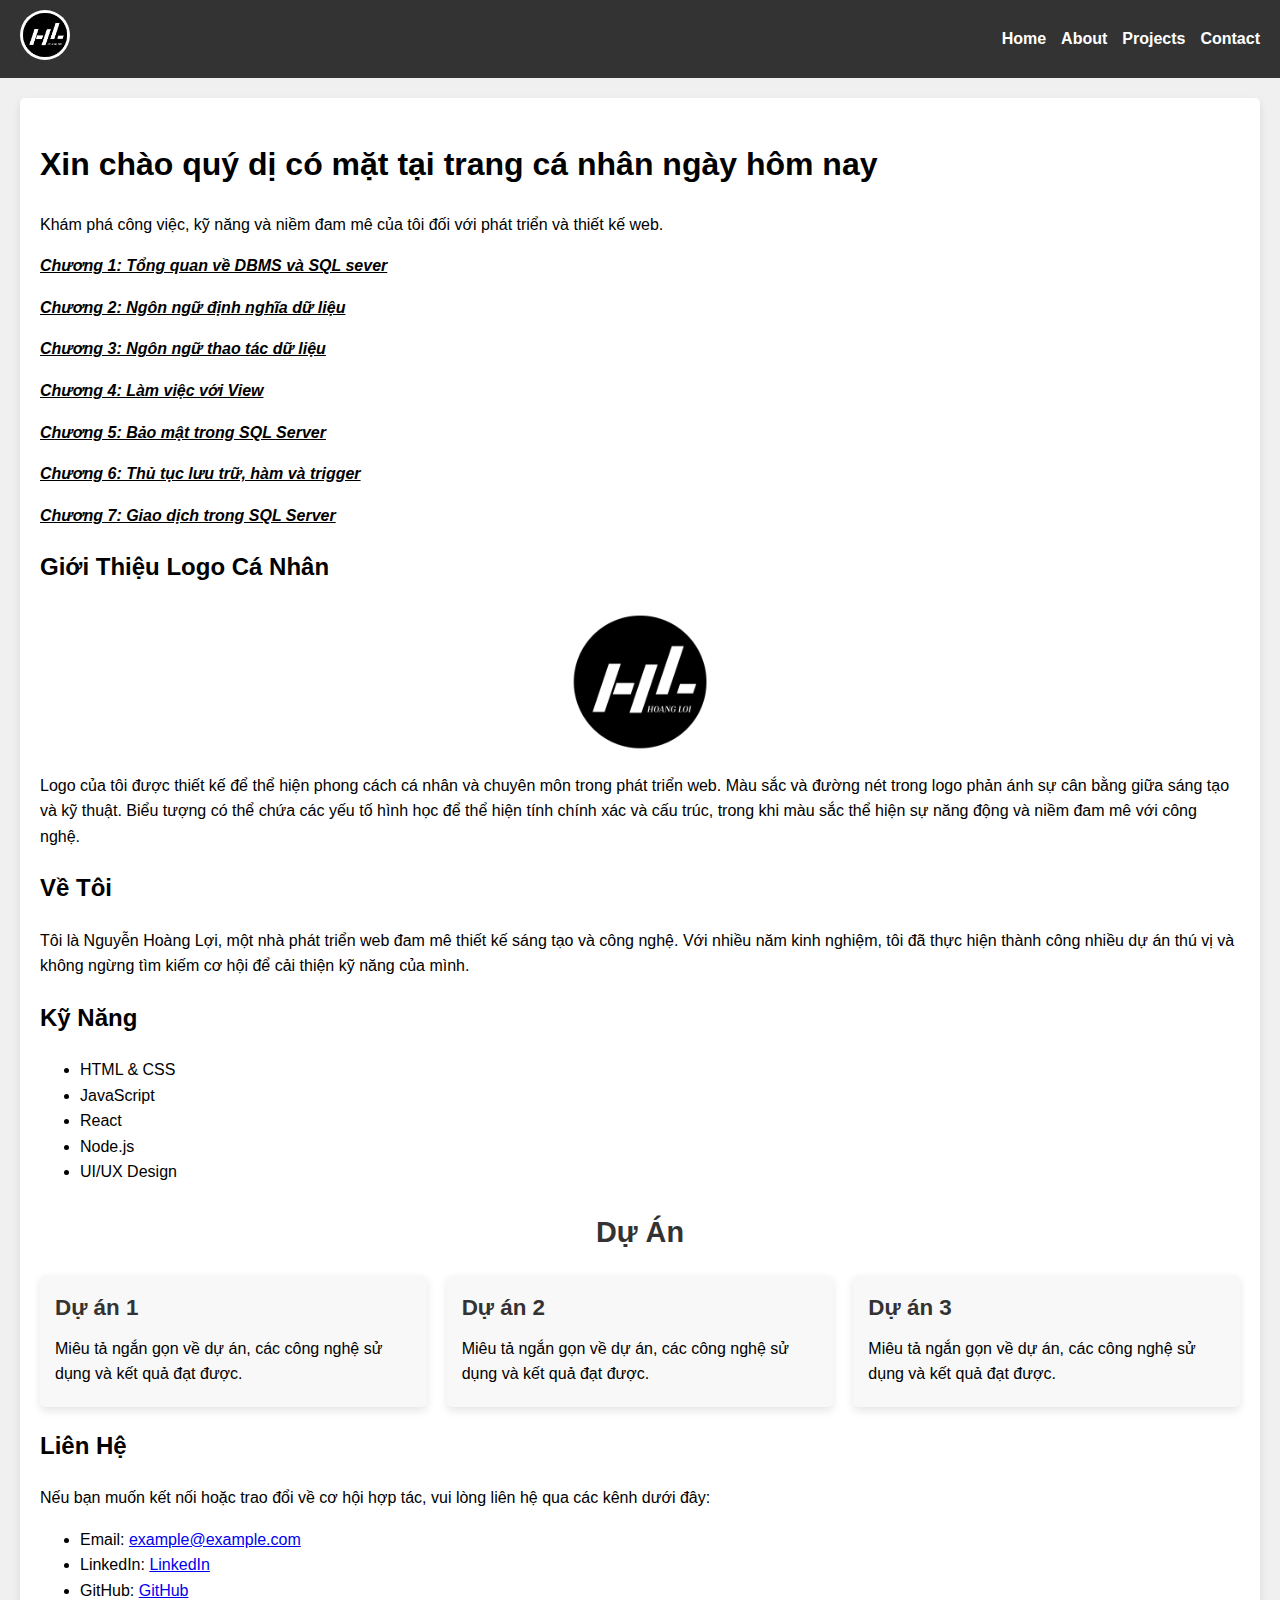
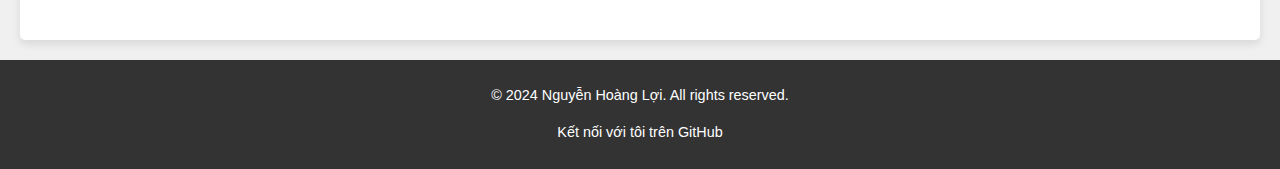
<file: index.html>
<!DOCTYPE html>
<html lang="en">

<head>
    <meta charset="UTF-8">
    <meta name="viewport" content="width=device-width, initial-scale=1.0">
    <title>Trang Cá Nhân - Nguyễn Hoàng Lợi</title>
    <link rel="stylesheet" href="styles.css">
</head>

<body>
    <!-- Header -->
    <header>
        <div class="logo">
            <!-- Place the logo in the header -->
            <img src="TKDH ảnh.png" alt="Personal Logo">
        </div>
        <nav>
            <ul>
                <li><a href="index.html">Home</a></li>
                <li><a href="about.html">About</a></li>
                <li><a href="projects.html">Projects</a></li>
                <li><a href="contact.html">Contact</a></li>
            </ul>
        </nav>
    </header>

    <!-- Intro Section -->
    <main>
        <section class="intro">
            <h1>Xin chào quý dị có mặt tại trang cá nhân ngày hôm nay</h1>
            <p>Khám phá công việc, kỹ năng và niềm đam mê của tôi đối với phát triển và thiết kế web.</p>
        </section>
        <div class="Chuong">
            <a class="XqQF9c" href="1 Tổng quan về DBMS và SQL sever.pdf" target="_blank"
                style="color: inherit; text-decoration: none;"><span class="C9DxTc aw5Odc "
                    style="text-decoration: underline;">Chương 1: Tổng quan về DBMS và SQL sever</span></a></p>
            <a class="XqQF9c" href="2 Ngôn ngữ định nghĩa dữ liệu.pdf" target="_blank"
                style="color: inherit; text-decoration: none;"><span class="C9DxTc aw5Odc "
                    style="text-decoration: underline;">Chương 2: Ngôn ngữ định nghĩa dữ liệu</span></a></p>
            <a class="XqQF9c" href="3 Ngôn ngữ thao tác dữ liệu.pdf" target="_blank"
                style="color: inherit; text-decoration: none;"><span class="C9DxTc aw5Odc "
                    style="text-decoration: underline;">Chương 3: Ngôn ngữ thao tác dữ liệu</span></a></p>
            <a class="XqQF9c" href="4 Làm việc với View.pdf" target="_blank"
                style="color: inherit; text-decoration: none;"><span class="C9DxTc aw5Odc "
                    style="text-decoration: underline;">Chương 4: Làm việc với View</span></a></p>
            <a class="XqQF9c" href="5 Bảo mật trong SQL Server.pdf" target="_blank"
                style="color: inherit; text-decoration: none;"><span class="C9DxTc aw5Odc "
                    style="text-decoration: underline;">Chương 5: Bảo mật trong SQL Server</span></a></p>
            <a class="XqQF9c" href="6 Thủ tục lưu trữ, hàm và trigger.pdf" target="_blank"
                style="color: inherit; text-decoration: none;"><span class="C9DxTc aw5Odc "
                    style="text-decoration: underline;">Chương 6: Thủ tục lưu trữ, hàm và trigger</span></a></p>
            <a class="XqQF9c" href="7 Giao dịch trong SQL Server.pdf" target="_blank"
                style="color: inherit; text-decoration: none;"><span class="C9DxTc aw5Odc "
                    style="text-decoration: underline;">Chương 7: Giao dịch trong SQL Server</span></a></p>
        </div>

        <!-- Logo Analysis Section -->
        <section class="logo-analysis" id="logo">
            <h2>Giới Thiệu Logo Cá Nhân</h2>
            <img src="TKDH ảnh.png" alt="Personal Logo" width="150" height="150"
                style="display: block; margin: 0 auto;">
            <p>Logo của tôi được thiết kế để thể hiện phong cách cá nhân và chuyên môn trong phát triển web. Màu sắc và
                đường nét trong logo phản ánh sự cân bằng giữa sáng tạo và kỹ thuật. Biểu tượng có thể chứa các yếu tố
                hình học để thể hiện tính chính xác và cấu trúc, trong khi màu sắc thể hiện sự năng động và niềm đam mê
                với công nghệ.</p>
        </section>

        <!-- About Section -->
        <section class="about" id="about">
            <h2>Về Tôi</h2>
            <p>Tôi là Nguyễn Hoàng Lợi, một nhà phát triển web đam mê thiết kế sáng tạo và công nghệ. Với nhiều năm kinh
                nghiệm, tôi đã thực hiện thành công nhiều dự án thú vị và không ngừng tìm kiếm cơ hội để cải thiện kỹ
                năng của mình.</p>
        </section>

        <!-- Skills Section -->
        <section class="skills" id="skills">
            <h2>Kỹ Năng</h2>
            <ul>
                <li>HTML & CSS</li>
                <li>JavaScript</li>
                <li>React</li>
                <li>Node.js</li>
                <li>UI/UX Design</li>
            </ul>
        </section>

        <!-- Projects Section -->
        <section class="projects" id="projects">
            <h2>Dự Án</h2>
            <div class="project-list">
                <article class="project-item">
                    <h3>Dự án 1</h3>
                    <p>Miêu tả ngắn gọn về dự án, các công nghệ sử dụng và kết quả đạt được.</p>
                </article>
                <article class="project-item">
                    <h3>Dự án 2</h3>
                    <p>Miêu tả ngắn gọn về dự án, các công nghệ sử dụng và kết quả đạt được.</p>
                </article>
                <article class="project-item">
                    <h3>Dự án 3</h3>
                    <p>Miêu tả ngắn gọn về dự án, các công nghệ sử dụng và kết quả đạt được.</p>
                </article>
            </div>
        </section>

        <!-- Contact Section -->
        <section class="contact" id="contact">
            <h2>Liên Hệ</h2>
            <p>Nếu bạn muốn kết nối hoặc trao đổi về cơ hội hợp tác, vui lòng liên hệ qua các kênh dưới đây:</p>
            <ul>
                <li>Email: <a href="mailto:example@example.com">example@example.com</a></li>
                <li>LinkedIn: <a href="https://linkedin.com/in/yourprofile" target="_blank">LinkedIn</a></li>
                <li>GitHub: <a href="https://github.com/NGUYENHOANGLOI" target="_blank">GitHub</a></li>
            </ul>
        </section>
    </main>

    <!-- Footer -->
    <footer>
        <p>&copy; 2024 Nguyễn Hoàng Lợi. All rights reserved.</p>
        <p>Kết nối với tôi trên <a href="https://github.com/NGUYENHOANGLOI" style="color: #fff;">GitHub</a></p>
    </footer>
</body>

</html>
</file>
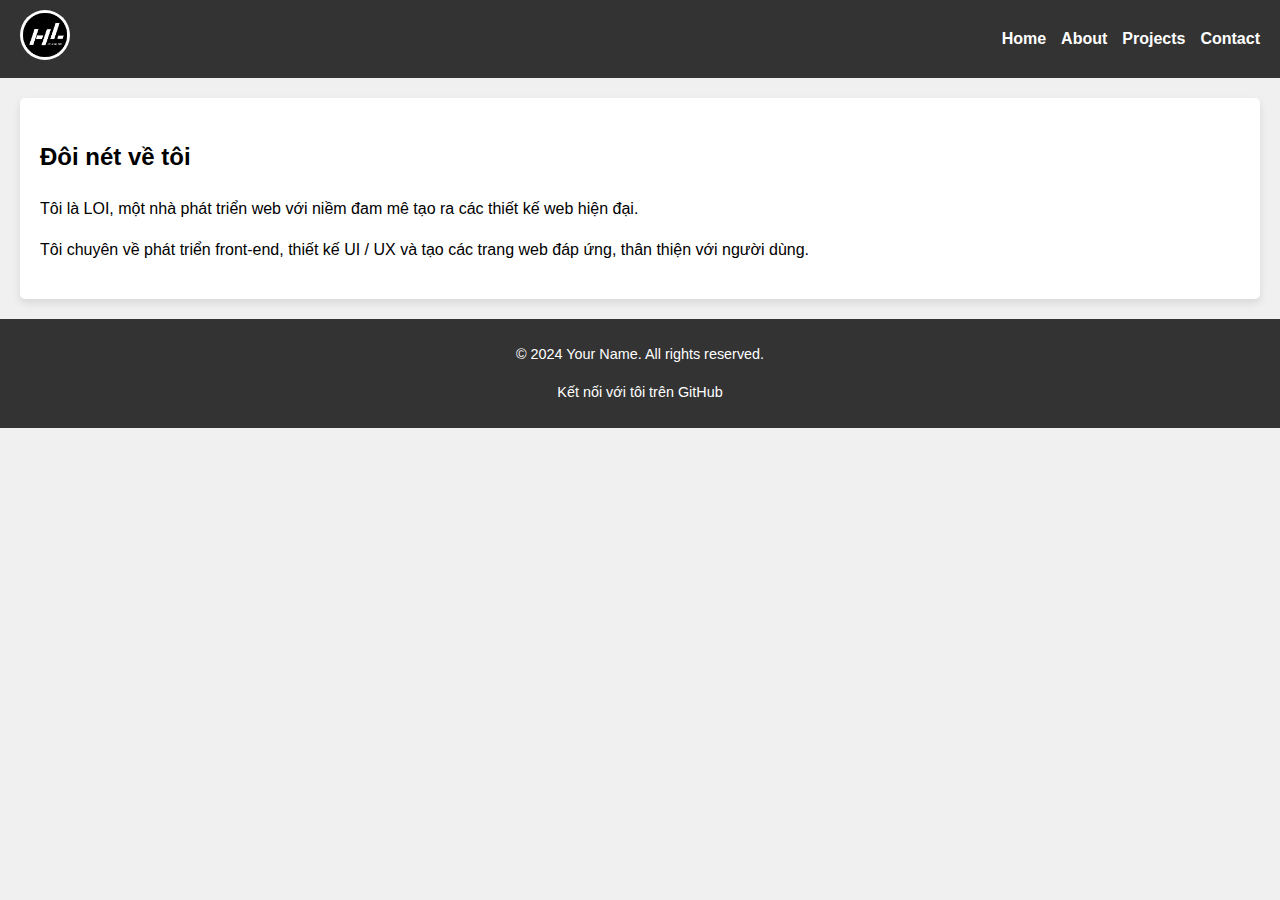
<file: about.html>
<!DOCTYPE html>
<html lang="en">

<head>
    <meta charset="UTF-8">
    <meta name="viewport" content="width=device-width, initial-scale=1.0">
    <title>About Me</title>
    <link rel="stylesheet" href="styles.css">
</head>

<body>
    <header>
        <div class="logo">
            <img src="TKDH ảnh.png" alt="Personal Logo">
        </div>
        <nav>
            <ul>
                <li><a href="index.html">Home</a></li>
                <li><a href="about.html">About</a></li>
                <li><a href="projects.html">Projects</a></li>
                <li><a href="contact.html">Contact</a></li>
            </ul>
        </nav>
    </header>

    <main>
        <section class="about">
            <h2>Đôi nét về tôi</h2>
            <p>Tôi là LOI, một nhà phát triển web với niềm đam mê tạo ra các thiết kế web hiện đại.</p>
            <p>Tôi chuyên về phát triển front-end, thiết kế UI / UX và tạo các trang web đáp ứng, thân thiện với người
                dùng.</p>
        </section>
    </main>

    <footer>
        <p>&copy; 2024 Your Name. All rights reserved.</p>
        <p>Kết nối với tôi trên <a href="https://github.com/NGUYENHOANGLOI" style="color: #fff;">GitHub</a></p>
    </footer>

    <script>
        const skills = [
            "HTML: Xây dựng cấu trúc trang web vững chắc.",
            "CSS: Tạo kiểu và thiết kế giao diện hấp dẫn.",
            "JavaScript: Thêm tính tương tác cho trang web.",
            "React: Phát triển ứng dụng web một cách hiệu quả.",
            "UI/UX Design: Tối ưu hóa trải nghiệm người dùng."
        ];

        const skillsContainer = document.getElementById('skills-container');

        // Tạo khung cho từng kỹ năng
    </script>
</body>

</html>
</file>
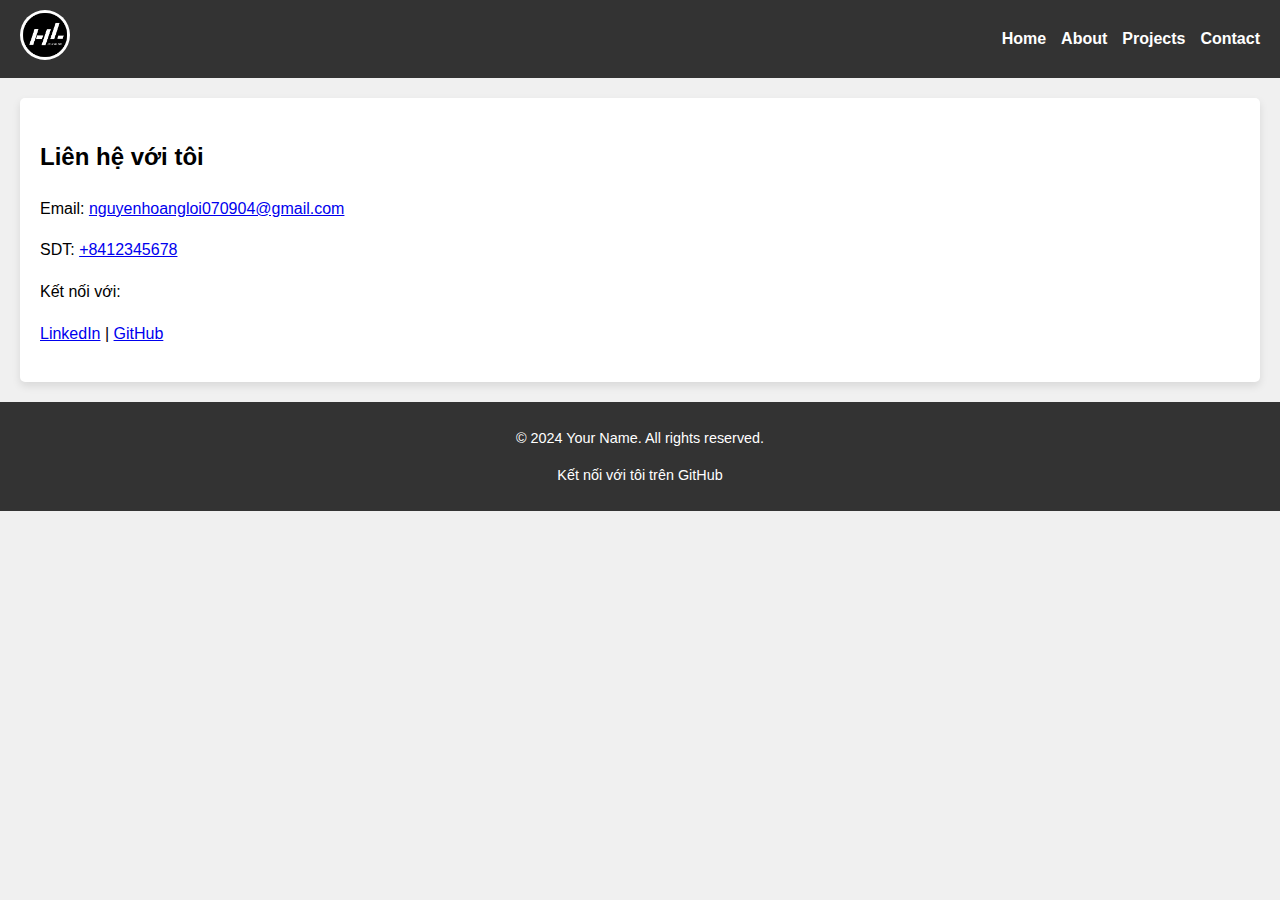
<file: contact.html>
<!DOCTYPE html>
<html lang="en">

<head>
    <meta charset="UTF-8">
    <meta name="viewport" content="width=device-width, initial-scale=1.0">
    <title>Contact Me</title>
    <link rel="stylesheet" href="styles.css">
</head>

<body>
    <header>
        <div class="logo">
            <img src="TKDH ảnh.png" alt="Personal Logo">
        </div>
        <nav>
            <ul>
                <li><a href="index.html">Home</a></li>
                <li><a href="about.html">About</a></li>
                <li><a href="projects.html">Projects</a></li>
                <li><a href="contact.html">Contact</a></li>
            </ul>
        </nav>
    </header>

    <main>
        <section class="contact">
            <h2>Liên hệ với tôi</h2>
            <p>Email: <a href="mailto:nguyenhoangloi070904@gmail.com">nguyenhoangloi070904@gmail.com</a></p>
            <p>SDT: <a href="tel:0765954804">+8412345678</a></p>

            <p>Kết nối với:</p>
            <p>
                <a href="https://linkedin.com/in/yourprofile" target="_blank">LinkedIn</a> |
                <a href="https://github.com/NGUYENHOANGLOI" target="_blank">GitHub</a>
            </p>
        </section>
    </main>

    <footer>
        <p>&copy; 2024 Your Name. All rights reserved.</p>
        <p>Kết nối với tôi trên <a href="https://github.com/NGUYENHOANGLOI" style="color: #fff;">GitHub</a></p>
    </footer>
</body>

</html>
</file>
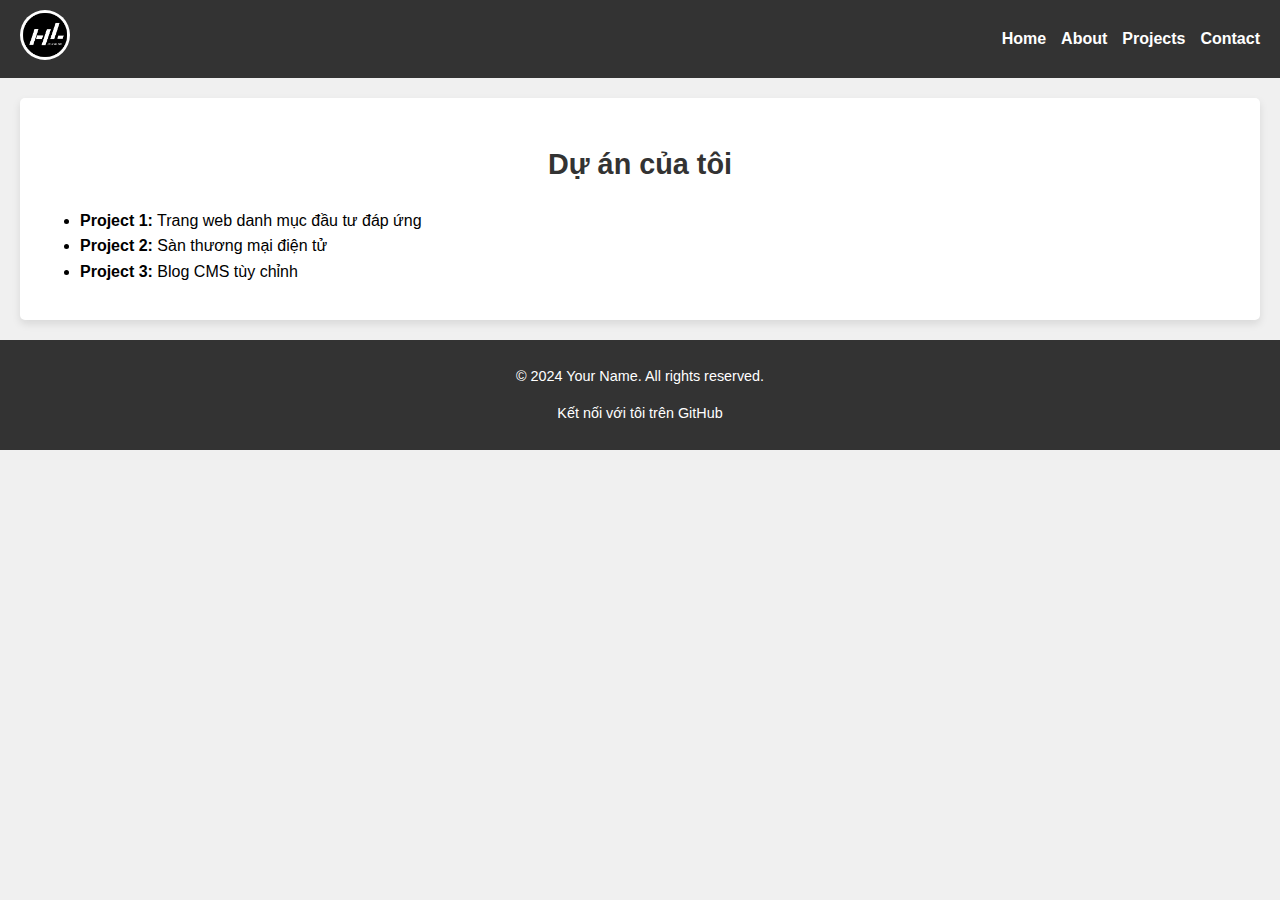
<file: projects.html>
<!DOCTYPE html>
<html lang="en">

<head>
    <meta charset="UTF-8">
    <meta name="viewport" content="width=device-width, initial-scale=1.0">
    <title>My Projects</title>
    <link rel="stylesheet" href="styles.css">
</head>

<body>
    <header>
        <div class="logo">
            <img src="TKDH ảnh.png" alt="Personal Logo">
        </div>
        <nav>
            <ul>
                <li><a href="index.html">Home</a></li>
                <li><a href="about.html">About</a></li>
                <li><a href="projects.html">Projects</a></li>
                <li><a href="contact.html">Contact</a></li>
            </ul>
        </nav>
    </header>

    <main>
        <section class="projects">
            <h2>Dự án của tôi</h2>
            <ul>
                <li><strong>Project 1:</strong> Trang web danh mục đầu tư đáp ứng </li>
                <li><strong>Project 2:</strong> Sàn thương mại điện tử</li>
                <li><strong>Project 3:</strong> Blog CMS tùy chỉnh</li>
            </ul>
        </section>
    </main>

    <footer>
        <p>&copy; 2024 Your Name. All rights reserved.</p>
        <p>Kết nối với tôi trên <a href="https://github.com/NGUYENHOANGLOI" style="color: #fff;">GitHub</a></p>
    </footer>
</body>

</html>
</file>
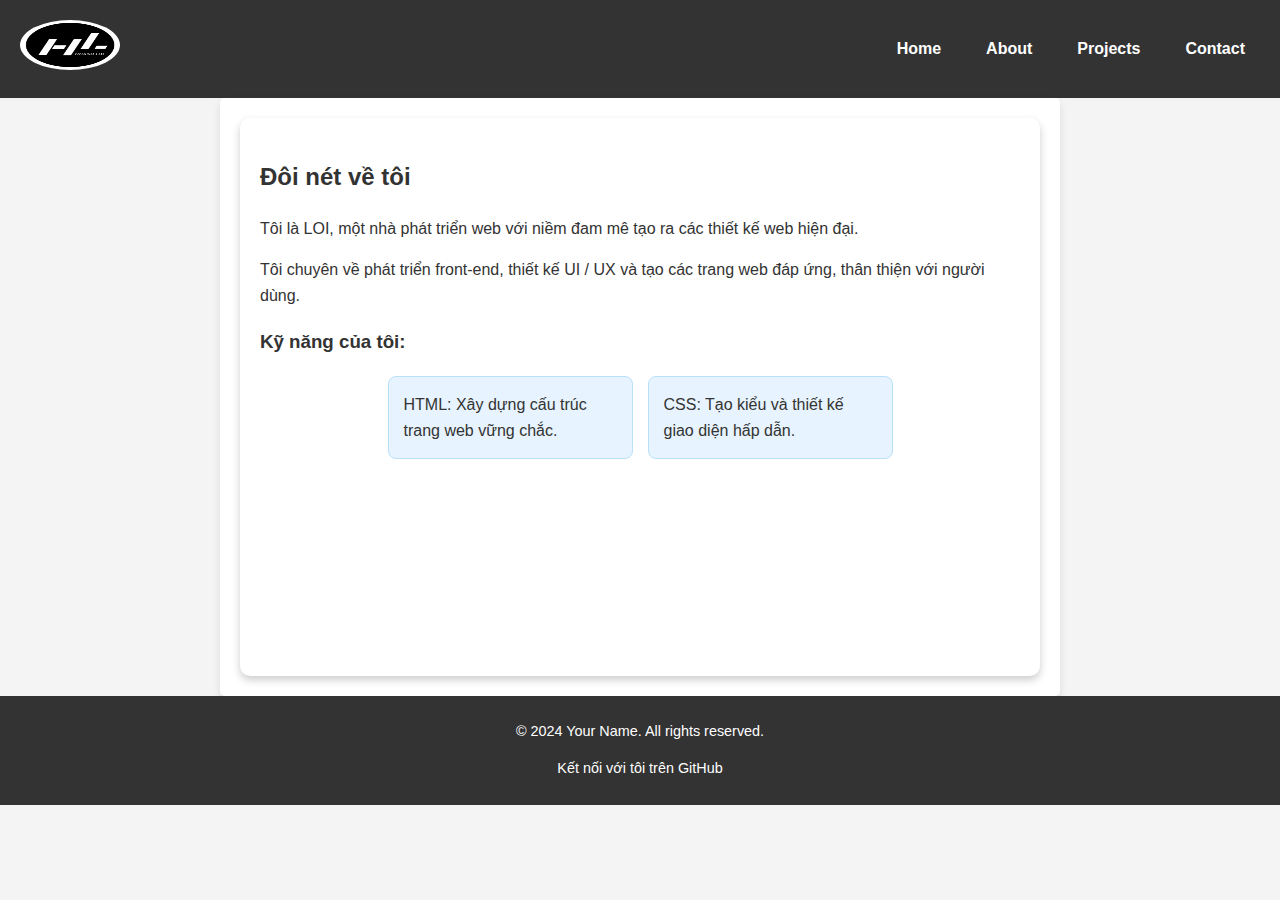
<file: ss.html>
<!DOCTYPE html>
<html lang="en">

<head>
    <meta charset="UTF-8">
    <meta name="viewport" content="width=device-width, initial-scale=1.0">
    <title>About Me</title>
    <link rel="stylesheet" href="styles.css">
    <style>
        body {
            font-family: Arial, sans-serif;
            margin: 0;
            padding: 0;
            color: #333;
            background-color: #f4f4f4;
        }

        header {
            background-color: #333;
            color: #fff;
            padding: 20px;
            text-align: center;
        }

        header img {
            width: 100px;
            height: auto;
        }

        nav ul {
            list-style: none;
            padding: 0;
        }

        nav ul li {
            display: inline;
            margin: 0 15px;
        }

        nav ul li a {
            color: #fff;
            text-decoration: none;
        }

        main {
            padding: 20px;
            max-width: 800px;
            margin: auto;
        }

        .about {
            background: #fff;
            padding: 20px;
            border-radius: 10px;
            box-shadow: 0 4px 8px rgba(0, 0, 0, 0.2);
        }

        footer {
            background-color: #333;
            color: #fff;
            text-align: center;
            padding: 10px;
        }

        .skills-container {
            display: flex;
            flex-wrap: wrap;
            gap: 15px;
            /* Khoảng cách giữa các khung kỹ năng */
            justify-content: center;
            /* Căn giữa các khung */
            margin-top: 15px;
        }

        .skill-card {
            background: #e7f3fe;
            border: 1px solid #b9e0f9;
            border-radius: 8px;
            padding: 15px;
            width: calc(30% - 15px);
            /* Điều chỉnh độ rộng cho hàng trên */
            max-width: 250px;
            /* Giới hạn độ rộng tối đa cho khung */
            opacity: 0;
            /* Ẩn khung ban đầu */
            transform: translateY(20px);
            /* Di chuyển xuống dưới */
            transition: opacity 0.5s ease, transform 0.5s ease;
            /* Hiệu ứng mượt mà */
        }

        .skill-card.visible {
            opacity: 1;
            /* Hiện khung */
            transform: translateY(0);
            /* Di chuyển về vị trí ban đầu */
        }
    </style>
</head>

<body>
    <header>
        <div class="logo">
            <img src="TKDH ảnh.png" alt="Personal Logo">
        </div>
        <nav>
            <ul>
                <li><a href="index.html">Home</a></li>
                <li><a href="about.html">About</a></li>
                <li><a href="projects.html">Projects</a></li>
                <li><a href="contact.html">Contact</a></li>
            </ul>
        </nav>
    </header>

    <main>
        <section class="about" id="about">
            <h2>Đôi nét về tôi</h2>
            <p>Tôi là LOI, một nhà phát triển web với niềm đam mê tạo ra các thiết kế web hiện đại.</p>
            <p>Tôi chuyên về phát triển front-end, thiết kế UI / UX và tạo các trang web đáp ứng, thân thiện với người
                dùng.</p>
            <h3>Kỹ năng của tôi:</h3>
            <div class="skills-container" id="skills-container"></div>
        </section>
    </main>

    <footer>
        <p>&copy; 2024 Your Name. All rights reserved.</p>
        <p>Kết nối với tôi trên <a href="https://github.com/NGUYENHOANGLOI" style="color: #fff;">GitHub</a></p>
    </footer>

    <script>
        const skills = [
            "HTML: Xây dựng cấu trúc trang web vững chắc.",
            "CSS: Tạo kiểu và thiết kế giao diện hấp dẫn.",
            "JavaScript: Thêm tính tương tác cho trang web.",
            "React: Phát triển ứng dụng web một cách hiệu quả.",
            "UI/UX Design: Tối ưu hóa trải nghiệm người dùng."
        ];

        const skillsContainer = document.getElementById('skills-container');

        // Tạo khung cho từng kỹ năng
        skills.forEach((skill, index) => {
            const skillCard = document.createElement('div');
            skillCard.className = 'skill-card';
            skillCard.textContent = skill;
            skillsContainer.appendChild(skillCard);

            // Hiệu ứng lướt xuất hiện
            setTimeout(() => {
                skillCard.classList.add('visible');
            }, index * 500); // Thời gian xuất hiện mỗi khung tăng dần
        });
    </script>
</body>

</html>
</file>
<file: styles.css>
/* General Styles */
body {
    font-family: Arial, sans-serif;
    margin: 0;
    padding: 0;
    background-color: #f0f0f0;
    line-height: 1.6;
}

main {
    padding: 20px;
    background-color: #fff;
    margin: 20px;
    border-radius: 5px;
    box-shadow: 0px 4px 8px rgba(0, 0, 0, 0.1);
}

/* Header */
header {
    background-color: #333;
    color: #fff;
    display: flex;
    justify-content: space-between;
    align-items: center;
    padding: 10px 20px;
}

.logo img {
    height: 50px;
    border-radius: 50%;
}

nav ul {
    list-style: none;
    display: flex;
    gap: 15px;
    margin: 0;
    padding: 0;
}

nav a {
    color: #fff;
    text-decoration: none;
    font-weight: bold;
    transition: color 0.3s;
}

.Chuong {
    font-style: italic; 
    font-weight: bold;
}


nav a:hover {
    color: #ff9800;
}

/* Footer */
footer {
    text-align: center;
    padding: 10px;
    background-color: #333;
    color: #fff;
    font-size: 0.9em;
}

footer a {
    color: #ff9800;
    text-decoration: none;
}

footer a:hover {
    text-decoration: underline;
}

/* Projects Section */
.projects h2 {
    font-size: 1.8em;
    color: #333;
    margin-bottom: 20px;
    text-align: center;
}

.project-list {
    display: grid;
    gap: 20px;
    grid-template-columns: 1fr;
}

.project-item {
    background-color: #f8f8f8;
    padding: 15px;
    border-radius: 5px;
    box-shadow: 0px 4px 8px rgba(0, 0, 0, 0.1);
}

.project-item h3 {
    font-size: 1.4em;
    color: #333;
    margin: 0 0 10px;
}

.project-item p {
    margin: 5px 0;
}

/* Contact Section */
.contact-info, .contact-form {
    margin-bottom: 20px;
}

.contact-info p, .contact-form p {
    margin: 8px 0;
}

.contact-form form {
    display: flex;
    flex-direction: column;
    gap: 10px;
}

.contact-form input, .contact-form textarea, .contact-form button {
    padding: 10px;
    border: 1px solid #ccc;
    border-radius: 5px;
    font-size: 1em;
}

.contact-form button {
    background-color: #333;
    color: #fff;
    font-weight: bold;
    cursor: pointer;
    transition: background-color 0.3s;
}

.contact-form button:hover {
    background-color: #ff9800;
}

/* Responsive Design */
@media (min-width: 768px) {
    .project-list {
        grid-template-columns: repeat(2, 1fr);
    }
}

@media (min-width: 1024px) {
    .project-list {
        grid-template-columns: repeat(3, 1fr);
    }
}
</file>
